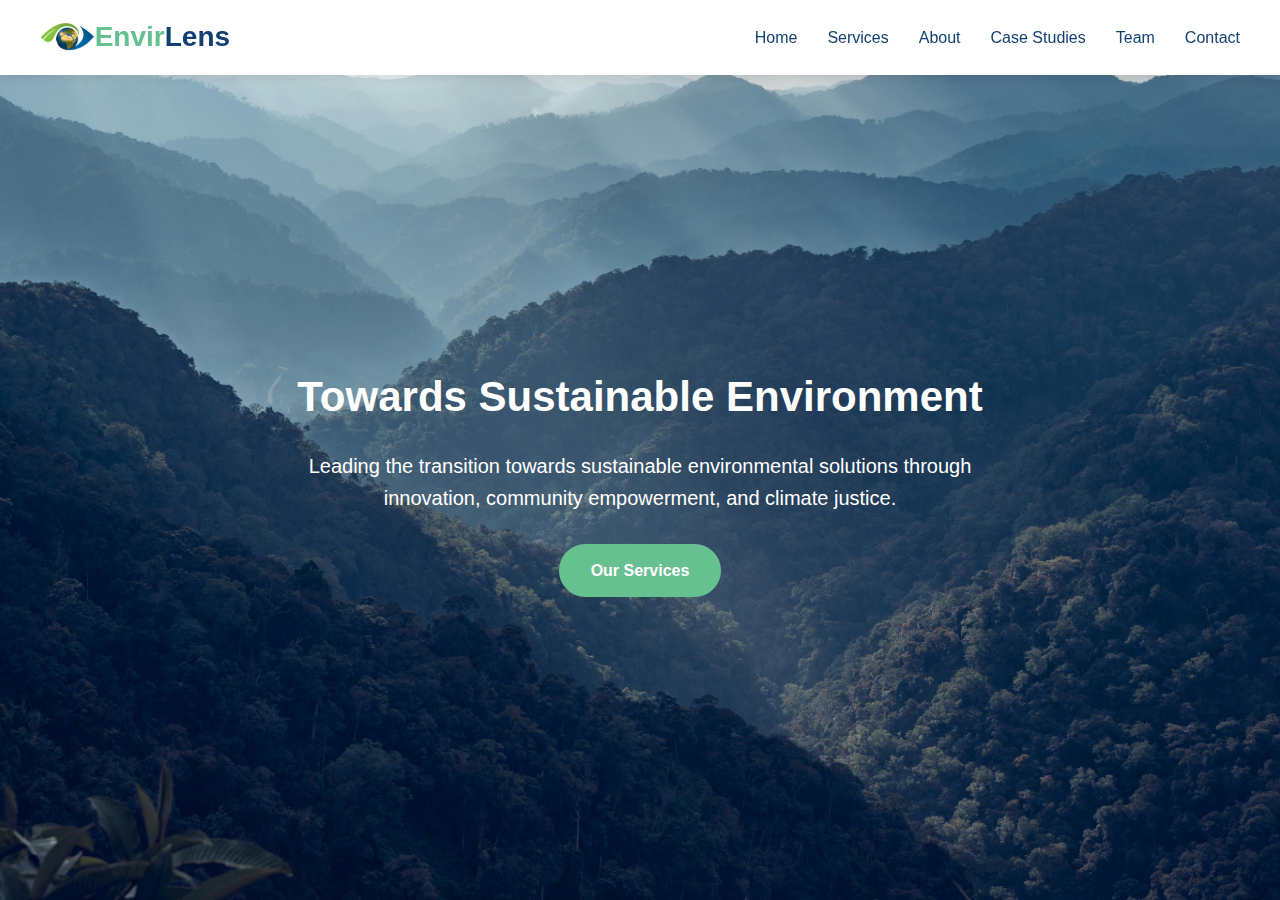
<file: index.html>
<!DOCTYPE html>
<html lang="en">
<head>
    <meta charset="UTF-8">
    <meta name="viewport" content="width=device-width, initial-scale=1.0">
    <title>EnvirLens - Towards Sustainable Environment</title>
    <link rel="stylesheet" href="https://cdnjs.cloudflare.com/ajax/libs/font-awesome/6.4.0/css/all.min.css">
    <link rel="stylesheet" href="css/main.css">
</head>
<body>
    <!-- Header & Navigation -->
    <header>
        <div class="container header-container">
            <div class="logo">
                <img src="files/images/logo_image.png" alt="" id="icon_img">
                <h1><span>Envir</span>Lens</h1>
            </div>
            <button class="mobile-menu-btn" id="mobileMenuBtn">
                <i class="fas fa-bars"></i>
            </button>
            <nav id="mainNav">
                <ul>
                    <li><a href="index.html">Home</a></li>
                    <li><a href="services.html">Services</a></li>
                    <li><a href="about.html">About</a></li>
                    <li><a href="studies.html">Case Studies</a></li>
                    <li><a href="team.html">Team</a></li>
                    <li><a href="contact.html">Contact</a></li>
                </ul>
            </nav>
        </div>
    </header>

    <!-- Hero Section -->
    <section class="hero" id="home">
        <div class="container">
            <h2>Towards Sustainable Environment</h2>
            <p>Leading the transition towards sustainable environmental solutions through innovation, community empowerment, and climate justice.</p>
            <a href="services.html" class="btn">Our Services</a>
        </div>
    </section>


    <script src="js/main.js"></script>
</body>
</html>
</file>
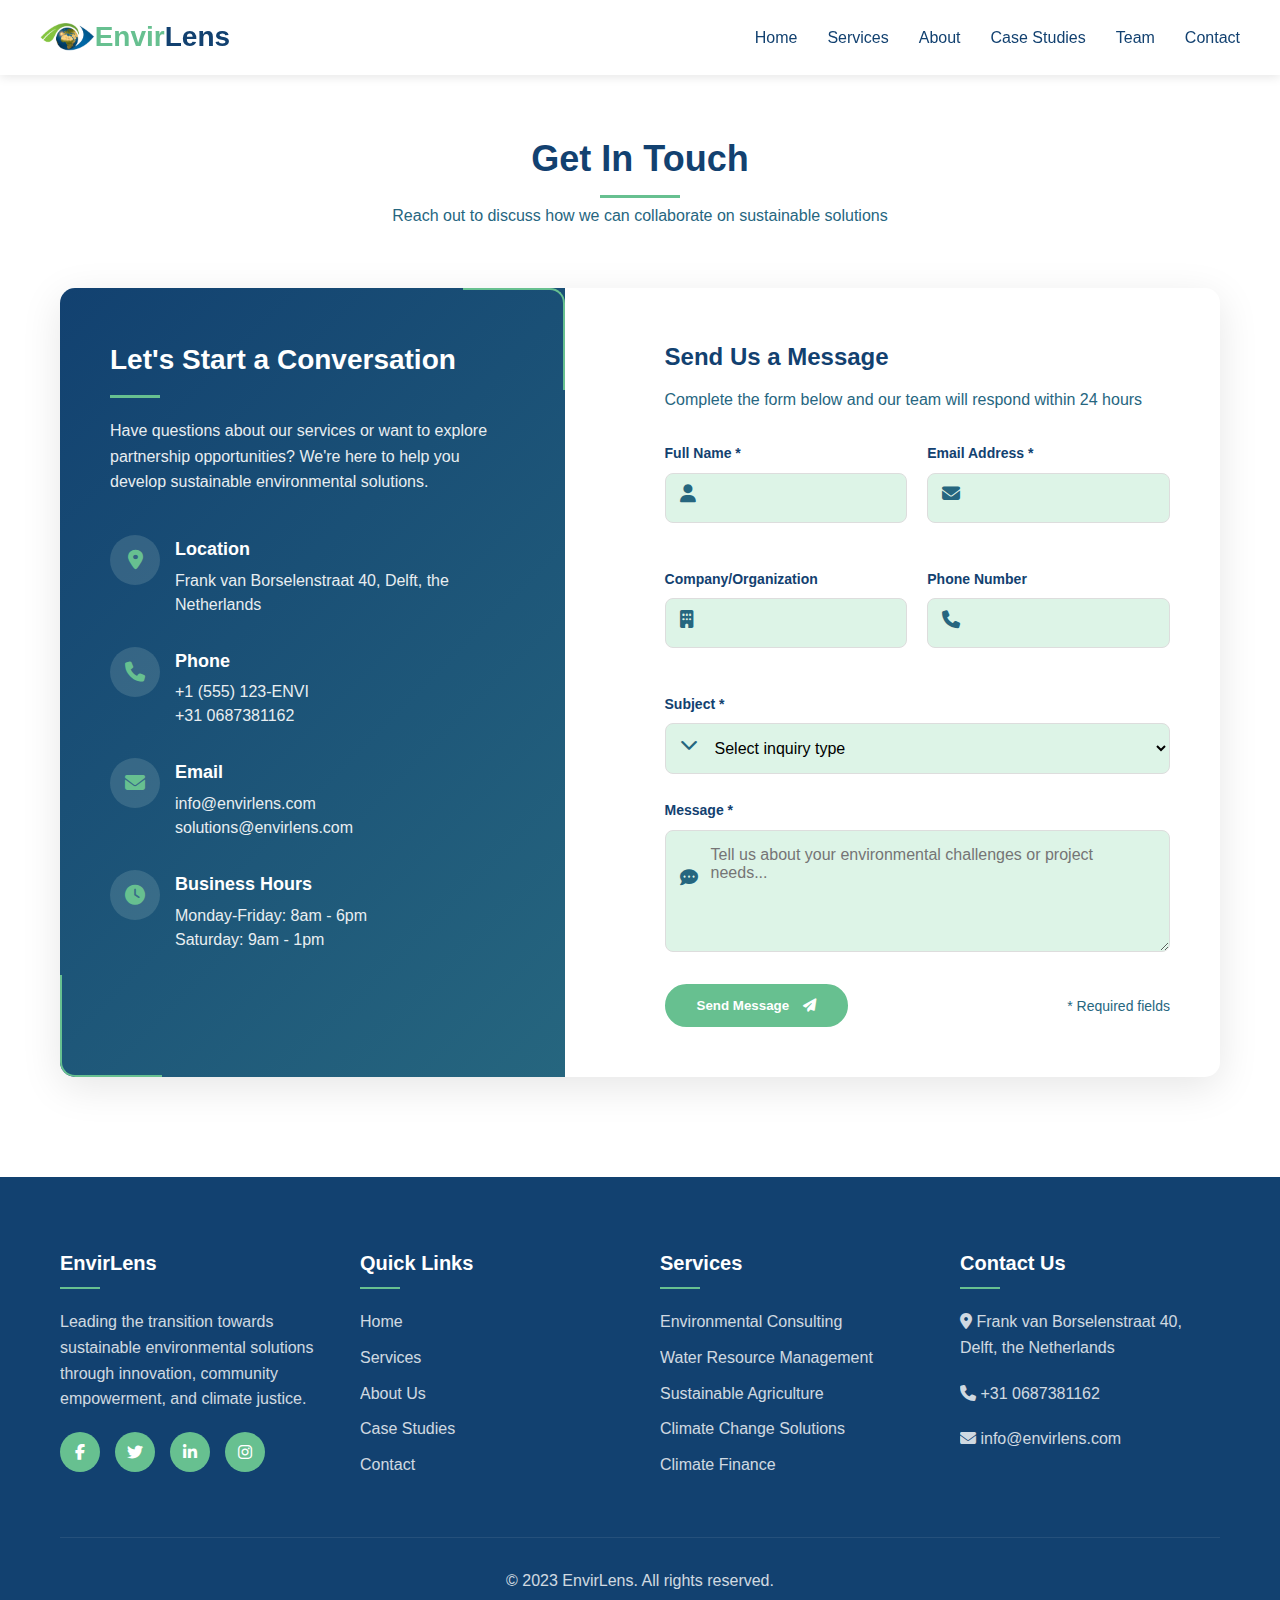
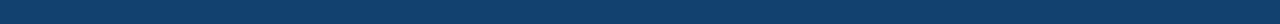
<file: contact.html>
<!DOCTYPE html>
<html lang="en">
<head>
    <meta charset="UTF-8">
    <meta name="viewport" content="width=device-width, initial-scale=1.0">
    <title>EnvirLens - Towards Sustainable Environment</title>
    <link rel="stylesheet" href="https://cdnjs.cloudflare.com/ajax/libs/font-awesome/6.4.0/css/all.min.css">
    <link rel="stylesheet" href="css/main.css">
</head>
<body>
    <!-- Header & Navigation -->
    <header>
        <div class="container header-container">
            <div class="logo">
                <img src="files/images/logo_image.png" alt="" id="icon_img">
                <h1><span>Envir</span>Lens</h1>
            </div>
            <button class="mobile-menu-btn" id="mobileMenuBtn">
                <i class="fas fa-bars"></i>
            </button>
            <nav id="mainNav">
                <ul>
                    <li><a href="index.html">Home</a></li>
                    <li><a href="services.html">Services</a></li>
                    <li><a href="about.html">About</a></li>
                    <li><a href="studies.html">Case Studies</a></li>
                    <li><a href="team.html">Team</a></li>
                    <li><a href="contact.html">Contact</a></li>
                </ul>
            </nav>
        </div>
    </header>

     <!-- Contact section -->
    <section class="contact" id="contact">
        <div class="container">
            <div class="section-title">
                <h2>Get In Touch</h2>
                <p>Reach out to discuss how we can collaborate on sustainable solutions</p>
            </div>
            
            <div class="contact-content">
                <div class="contact-info">
                    <h3>Let's Start a Conversation</h3>
                    <p>Have questions about our services or want to explore partnership opportunities? We're here to help you develop sustainable environmental solutions.</p>
                    
                    <div class="info-item">
                        <div class="info-icon">
                            <i class="fas fa-map-marker-alt"></i>
                        </div>
                        <div class="info-details">
                            <h4>Location</h4>
                            <p>Frank van Borselenstraat 40, Delft, the Netherlands</p>
                        </div>
                    </div>
                    
                    <div class="info-item">
                        <div class="info-icon">
                            <i class="fas fa-phone"></i>
                        </div>
                        <div class="info-details">
                            <h4>Phone</h4>
                            <p>+1 (555) 123-ENVI<br>+31 0687381162</p>
                        </div>
                    </div>
                    
                    <div class="info-item">
                        <div class="info-icon">
                            <i class="fas fa-envelope"></i>
                        </div>
                        <div class="info-details">
                            <h4>Email</h4>
                            <p>info@envirlens.com<br>solutions@envirlens.com</p>
                        </div>
                    </div>
                    
                    <div class="info-item">
                        <div class="info-icon">
                            <i class="fas fa-clock"></i>
                        </div>
                        <div class="info-details">
                            <h4>Business Hours</h4>
                            <p>Monday-Friday: 8am - 6pm<br>Saturday: 9am - 1pm</p>
                        </div>
                    </div>
                </div>
                
                <div class="contact-form-container">
                    <div class="form-header">
                        <h3>Send Us a Message</h3>
                        <p>Complete the form below and our team will respond within 24 hours</p>
                    </div>
                    
                    <form class="contact-form" id="contactForm">
                        <div class="form-row">
                            <div class="form-group">
                                <label for="name">Full Name *</label>
                                <input type="text" id="name" name="name" required>
                                <i class="fas fa-user input-icon"></i>
                            </div>
                            <div class="form-group">
                                <label for="email">Email Address *</label>
                                <input type="email" id="email" name="email" required>
                                <i class="fas fa-envelope input-icon"></i>
                            </div>
                        </div>
                        
                        <div class="form-row">
                            <div class="form-group">
                                <label for="company">Company/Organization</label>
                                <input type="text" id="company" name="company">
                                <i class="fas fa-building input-icon"></i>
                            </div>
                            <div class="form-group">
                                <label for="phone">Phone Number</label>
                                <input type="tel" id="phone" name="phone">
                                <i class="fas fa-phone input-icon"></i>
                            </div>
                        </div>
                        
                        <div class="form-group">
                            <label for="subject">Subject *</label>
                            <select id="subject" name="subject" required>
                                <option value="" disabled selected>Select inquiry type</option>
                                <option value="general">General Information</option>
                                <option value="consulting">Environmental Consulting</option>
                                <option value="water">Water Management</option>
                                <option value="agriculture">Sustainable Agriculture</option>
                                <option value="climate">Climate Solutions</option>
                                <option value="finance">Climate Finance</option>
                                <option value="partnership">Partnership Opportunity</option>
                                <option value="careers">Career Inquiry</option>
                                <option value="other">Other</option>
                            </select>
                            <i class="fas fa-chevron-down input-icon"></i>
                        </div>
                        
                        <div class="form-group">
                            <label for="message">Message *</label>
                            <textarea id="message" name="message" rows="5" required placeholder="Tell us about your environmental challenges or project needs..."></textarea>
                            <i class="fas fa-comment-dots input-icon textarea-icon"></i>
                        </div>
                        
                        <div class="form-footer">
                            <button type="submit" class="btn form-btn">
                                <span class="btn-text">Send Message</span>
                                <i class="fas fa-paper-plane"></i>
                            </button>
                            <p class="form-note">* Required fields</p>
                        </div>
                    </form>
                </div>
            </div>
        </div>
    </section>

    <!-- Footer -->
    <footer id="contact">
        <div class="container">
            <div class="footer-content">
                <div class="footer-column">
                    <h3>EnvirLens</h3>
                    <p>Leading the transition towards sustainable environmental solutions through innovation, community empowerment, and climate justice.</p>
                    <div class="social-links">
                        <a href="#"><i class="fab fa-facebook-f"></i></a>
                        <a href="#"><i class="fab fa-twitter"></i></a>
                        <a href="#"><i class="fab fa-linkedin-in"></i></a>
                        <a href="#"><i class="fab fa-instagram"></i></a>
                    </div>
                </div>
                
                <div class="footer-column">
                    <h3>Quick Links</h3>
                    <ul class="footer-links">
                        <li><a href="index.html">Home</a></li>
                        <li><a href="services.html">Services</a></li>
                        <li><a href="about.html">About Us</a></li>
                        <li><a href="studies.html">Case Studies</a></li>
                        <li><a href="contact.html">Contact</a></li>
                    </ul>
                </div>
                
                <div class="footer-column">
                    <h3>Services</h3>
                    <ul class="footer-links">
                        <li><a href="#">Environmental Consulting</a></li>
                        <li><a href="#">Water Resource Management</a></li>
                        <li><a href="#">Sustainable Agriculture</a></li>
                        <li><a href="#">Climate Change Solutions</a></li>
                        <li><a href="#">Climate Finance</a></li>
                    </ul>
                </div>
                
                <div class="footer-column">
                    <h3>Contact Us</h3>
                    <p><i class="fas fa-map-marker-alt"></i> Frank van Borselenstraat 40, Delft, the Netherlands</p>
                    <p><i class="fas fa-phone"></i> +31 0687381162</p>
                    <p><i class="fas fa-envelope"></i> info@envirlens.com</p>
                </div>
            </div>
            
            <div class="copyright">
                <p>&copy; 2023 EnvirLens. All rights reserved.</p>
            </div>
        </div>
    </footer>

    <script src="js/main.js"></script>
</body>
</html>
</file>
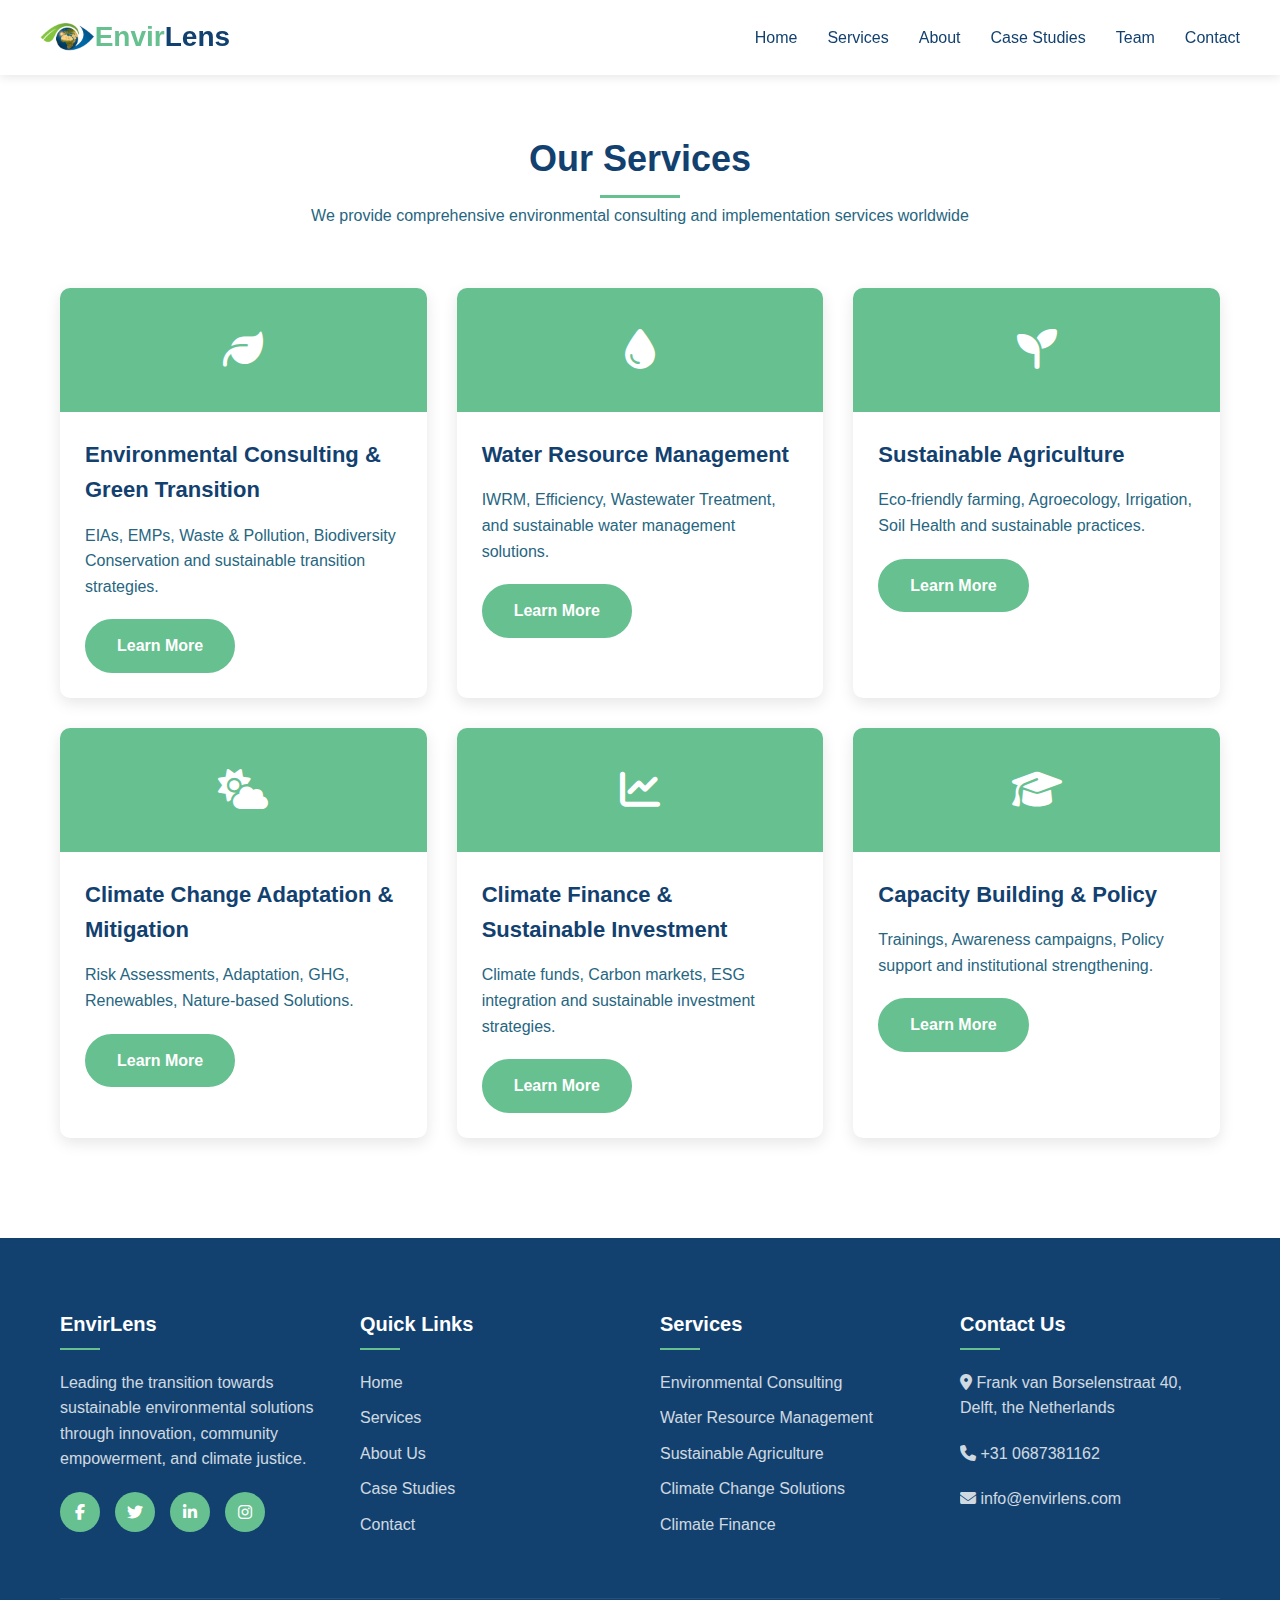
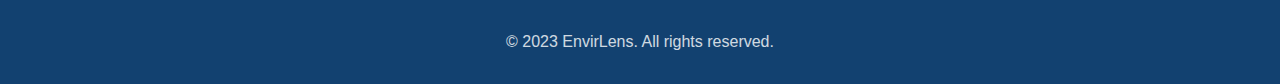
<file: services.html>
<!DOCTYPE html>
<html lang="en">
<head>
    <meta charset="UTF-8">
    <meta name="viewport" content="width=device-width, initial-scale=1.0">
    <title>EnvirLens - Towards Sustainable Environment</title>
    <link rel="stylesheet" href="https://cdnjs.cloudflare.com/ajax/libs/font-awesome/6.4.0/css/all.min.css">
    <link rel="stylesheet" href="css/main.css">
</head>
<body>
    <!-- Header & Navigation -->
    <header>
        <div class="container header-container">
            <div class="logo">
                <img src="files/images/logo_image.png" alt="" id="icon_img">
                <h1><span>Envir</span>Lens</h1>
            </div>
            <button class="mobile-menu-btn" id="mobileMenuBtn">
                <i class="fas fa-bars"></i>
            </button>
            <nav id="mainNav">
                <ul>
                    <li><a href="index.html">Home</a></li>
                    <li><a href="services.html">Services</a></li>
                    <li><a href="about.html">About</a></li>
                    <li><a href="studies.html">Case Studies</a></li>
                    <li><a href="team.html">Team</a></li>
                    <li><a href="contact.html">Contact</a></li>
                </ul>
            </nav>
        </div>
    </header>



    <!-- Services Section -->
    <section class="services" id="services">
        <div class="container">
            <div class="section-title">
                <h2>Our Services</h2>
                <p>We provide comprehensive environmental consulting and implementation services worldwide</p>
            </div>
            <div class="services-grid">
                <div class="service-card">
                    <div class="service-icon">
                        <i class="fas fa-leaf"></i>
                    </div>
                    <div class="service-content">
                        <h3>Environmental Consulting & Green Transition</h3>
                        <p>EIAs, EMPs, Waste & Pollution, Biodiversity Conservation and sustainable transition strategies.</p>
                        <a href="#" class="btn btn-outline">Learn More</a>
                    </div>
                </div>
                
                <div class="service-card">
                    <div class="service-icon">
                        <i class="fas fa-tint"></i>
                    </div>
                    <div class="service-content">
                        <h3>Water Resource Management</h3>
                        <p>IWRM, Efficiency, Wastewater Treatment, and sustainable water management solutions.</p>
                        <a href="#" class="btn btn-outline">Learn More</a>
                    </div>
                </div>
                
                <div class="service-card">
                    <div class="service-icon">
                        <i class="fas fa-seedling"></i>
                    </div>
                    <div class="service-content">
                        <h3>Sustainable Agriculture</h3>
                        <p>Eco-friendly farming, Agroecology, Irrigation, Soil Health and sustainable practices.</p>
                        <a href="#" class="btn btn-outline">Learn More</a>
                    </div>
                </div>
                
                <div class="service-card">
                    <div class="service-icon">
                        <i class="fas fa-cloud-sun"></i>
                    </div>
                    <div class="service-content">
                        <h3>Climate Change Adaptation & Mitigation</h3>
                        <p>Risk Assessments, Adaptation, GHG, Renewables, Nature-based Solutions.</p>
                        <a href="#" class="btn btn-outline">Learn More</a>
                    </div>
                </div>
                
                <div class="service-card">
                    <div class="service-icon">
                        <i class="fas fa-chart-line"></i>
                    </div>
                    <div class="service-content">
                        <h3>Climate Finance & Sustainable Investment</h3>
                        <p>Climate funds, Carbon markets, ESG integration and sustainable investment strategies.</p>
                        <a href="#" class="btn btn-outline">Learn More</a>
                    </div>
                </div>
                
                <div class="service-card">
                    <div class="service-icon">
                        <i class="fas fa-graduation-cap"></i>
                    </div>
                    <div class="service-content">
                        <h3>Capacity Building & Policy</h3>
                        <p>Trainings, Awareness campaigns, Policy support and institutional strengthening.</p>
                        <a href="#" class="btn btn-outline">Learn More</a>
                    </div>
                </div>
            </div>
        </div>
    </section>


    <!-- Footer -->
    <footer id="contact">
        <div class="container">
            <div class="footer-content">
                <div class="footer-column">
                    <h3>EnvirLens</h3>
                    <p>Leading the transition towards sustainable environmental solutions through innovation, community empowerment, and climate justice.</p>
                    <div class="social-links">
                        <a href="#"><i class="fab fa-facebook-f"></i></a>
                        <a href="#"><i class="fab fa-twitter"></i></a>
                        <a href="#"><i class="fab fa-linkedin-in"></i></a>
                        <a href="#"><i class="fab fa-instagram"></i></a>
                    </div>
                </div>
                
                <div class="footer-column">
                    <h3>Quick Links</h3>
                    <ul class="footer-links">
                        <li><a href="index.html">Home</a></li>
                        <li><a href="services.html">Services</a></li>
                        <li><a href="about.html">About Us</a></li>
                        <li><a href="studies.html">Case Studies</a></li>
                        <li><a href="contact.html">Contact</a></li>
                    </ul>
                </div>
                
                <div class="footer-column">
                    <h3>Services</h3>
                    <ul class="footer-links">
                        <li><a href="#">Environmental Consulting</a></li>
                        <li><a href="#">Water Resource Management</a></li>
                        <li><a href="#">Sustainable Agriculture</a></li>
                        <li><a href="#">Climate Change Solutions</a></li>
                        <li><a href="#">Climate Finance</a></li>
                    </ul>
                </div>
                
                <div class="footer-column">
                    <h3>Contact Us</h3>
                    <p><i class="fas fa-map-marker-alt"></i> Frank van Borselenstraat 40, Delft, the Netherlands</p>
                    <p><i class="fas fa-phone"></i> +31 0687381162</p>
                    <p><i class="fas fa-envelope"></i> info@envirlens.com</p>
                </div>
            </div>
            
            <div class="copyright">
                <p>&copy; 2023 EnvirLens. All rights reserved.</p>
            </div>
        </div>
    </footer>

    <script src="js/main.js"></script>
</body>
</html>
</file>
<file: css/main.css>
:root {
    --primary-light: #DDF4E7;
    --primary: #67C090;
    --secondary: #26667F;
    --dark: #124170;
    --white: #FFFFFF;
    --gray-light: #f5f5f5;
    --text: #333333;
}

* {
    margin: 0;
    padding: 0;
    box-sizing: border-box;
    font-family: 'Segoe UI', Tahoma, Geneva, Verdana, sans-serif;
}

body {
    color: var(--text);
    background-color: var(--white);
    line-height: 1.6;
}

.container {
    width: 100%;
    max-width: 1200px;
    margin: 0 auto;
    padding: 0 20px;
}

/* Header & Navigation */
header {
    background-color: var(--white);
    box-shadow: 0 2px 10px rgba(0, 0, 0, 0.1);
    position: fixed;
    width: 100%;
    top: 0;
    z-index: 1000;
}

.header-container {
    display: flex;
    justify-content: space-between;
    align-items: center;
    padding: 15px 0;
}

.logo {
    display: flex;
    align-items: center;
}

.logo h1 {
    color: var(--dark);
    font-size: 28px;
    font-weight: 700;
}

.logo span {
    color: var(--primary);
}

nav ul {
    display: flex;
    list-style: none;
}

nav ul li {
    margin-left: 30px;
}

nav ul li a {
    text-decoration: none;
    color: var(--dark);
    font-weight: 500;
    transition: color 0.3s;
    position: relative;
}

nav ul li a:hover {
    color: var(--primary);
}

nav ul li a::after {
    content: '';
    position: absolute;
    bottom: -5px;
    left: 0;
    width: 0;
    height: 2px;
    background-color: var(--primary);
    transition: width 0.3s;
}

nav ul li a:hover::after {
    width: 100%;
}

.mobile-menu-btn {
    display: none;
    background: none;
    border: none;
    font-size: 24px;
    color: var(--dark);
    cursor: pointer;
}


/* Services Section */
.services {
    padding: 100px 0;
}

.section-title {
    text-align: center;
    margin-bottom: 60px;
    margin-top: 30px;
}

.section-title h2 {
    font-size: 36px;
    color: var(--dark);
    margin-bottom: 15px;
    position: relative;
    display: inline-block;
}

.section-title h2::after {
    content: '';
    position: absolute;
    bottom: -10px;
    left: 50%;
    transform: translateX(-50%);
    width: 80px;
    height: 3px;
    background-color: var(--primary);
}

.section-title p {
    color: var(--secondary);
    max-width: 700px;
    margin: 0 auto;
}

.services-grid {
    display: grid;
    grid-template-columns: repeat(auto-fit, minmax(300px, 1fr));
    gap: 30px;
}

.service-card {
    background-color: var(--white);
    border-radius: 10px;
    overflow: hidden;
    box-shadow: 0 5px 15px rgba(0, 0, 0, 0.1);
    transition: transform 0.3s, box-shadow 0.3s;
}

.service-card:hover {
    transform: translateY(-10px);
    box-shadow: 0 15px 30px rgba(0, 0, 0, 0.15);
}

.service-icon {
    background-color: var(--primary);
    color: var(--white);
    font-size: 40px;
    padding: 30px;
    text-align: center;
}

.service-content {
    padding: 25px;
}

.service-content h3 {
    color: var(--dark);
    margin-bottom: 15px;
    font-size: 22px;
}

.service-content p {
    color: var(--secondary);
    margin-bottom: 20px;
}

/* About Section */
.about {
    padding: 100px 0;
}

.about-content {
    display: grid;
    grid-template-columns: 1fr 1fr;
    gap: 50px;
    align-items: center;
}

.about-text h2 {
    font-size: 36px;
    color: var(--dark);
    margin-bottom: 20px;
}

.about-text p {
    margin-bottom: 20px;
    color: var(--secondary);
}

.values-list {
    margin-top: 30px;
}

.values-list h3 {
    color: var(--dark);
    margin-bottom: 15px;
}

.values-grid {
    display: grid;
    grid-template-columns: repeat(auto-fit, minmax(200px, 1fr));
    gap: 15px;
}

.value-item {
    background-color: var(--primary-light);
    padding: 15px;
    border-radius: 8px;
    text-align: center;
    transition: transform 0.3s;
}

.value-item:hover {
    transform: translateY(-5px);
}

.value-item i {
    color: var(--primary);
    font-size: 24px;
    margin-bottom: 10px;
}

.about-image {
    border-radius: 10px;
    overflow: hidden;
    box-shadow: 0 10px 30px rgba(0, 0, 0, 0.15);
}

.about-image img {
    width: 100%;
    height: auto;
    display: block;
}

/* Approach Section */
.approach {
    padding: 100px 0;
    background-color: var(--primary-light);
}

.approach-grid {
    display: grid;
    grid-template-columns: repeat(auto-fit, minmax(300px, 1fr));
    gap: 30px;
}

.approach-card {
    background-color: var(--white);
    padding: 30px;
    border-radius: 10px;
    box-shadow: 0 5px 15px rgba(0, 0, 0, 0.1);
    text-align: center;
    transition: transform 0.3s;
}

.approach-card:hover {
    transform: translateY(-10px);
}

.approach-card i {
    font-size: 40px;
    color: var(--primary);
    margin-bottom: 20px;
}

.approach-card h3 {
    color: var(--dark);
    margin-bottom: 15px;
}

/* Footer */
footer {
    background-color: var(--dark);
    color: var(--white);
    padding: 70px 0 30px;
}

.footer-content {
    display: grid;
    grid-template-columns: repeat(auto-fit, minmax(250px, 1fr));
    gap: 40px;
    margin-bottom: 50px;
}

.footer-column h3 {
    font-size: 20px;
    margin-bottom: 20px;
    position: relative;
    padding-bottom: 10px;
}

.footer-column h3::after {
    content: '';
    position: absolute;
    bottom: 0;
    left: 0;
    width: 40px;
    height: 2px;
    background-color: var(--primary);
}

.footer-column p {
    margin-bottom: 20px;
    opacity: 0.8;
}

.footer-links {
    list-style: none;
}

.footer-links li {
    margin-bottom: 10px;
}

.footer-links a {
    color: var(--white);
    text-decoration: none;
    opacity: 0.8;
    transition: opacity 0.3s;
}

.footer-links a:hover {
    opacity: 1;
}

.social-links {
    display: flex;
    gap: 15px;
    margin-top: 20px;
}

.social-links a {
    display: flex;
    align-items: center;
    justify-content: center;
    width: 40px;
    height: 40px;
    background-color: rgba(255, 255, 255, 0.1);
    border-radius: 50%;
    color: var(--white);
    text-decoration: none;
    transition: background-color 0.3s;
}

.social-links a:hover {
    background-color: var(--primary);
}

.copyright {
    text-align: center;
    padding-top: 30px;
    border-top: 1px solid rgba(255, 255, 255, 0.1);
    opacity: 0.8;
}

/* Responsive Design */
@media (max-width: 992px) {
    .about-content {
        grid-template-columns: 1fr;
    }
    
    .about-image {
        order: -1;
    }
}

@media (max-width: 768px) {
    .header-container {
        padding: 15px 20px;
    }
    
    nav {
        position: fixed;
        top: 80px;
        left: -100%;
        width: 100%;
        height: calc(100vh - 80px);
        background-color: var(--white);
        transition: left 0.3s;
        z-index: 999;
    }
    
    nav.active {
        left: 0;
    }
    
    nav ul {
        flex-direction: column;
        padding: 30px;
    }
    
    nav ul li {
        margin: 15px 0;
    }
    
    .mobile-menu-btn {
        display: block;
    }
    
    .hero {
        padding: 140px 0 80px;
    }
    
    .hero h2 {
        font-size: 32px;
    }
    
    .hero p {
        font-size: 18px;
    }
    
    .services, .about, .approach {
        padding: 80px 0;
    }
}

@media (max-width: 576px) {
    .hero h2 {
        font-size: 28px;
    }
    
    .section-title h2 {
        font-size: 28px;
    }
    
    .service-card, .approach-card {
        padding: 20px;
    }
}



/* Case Studies page */
/* Case Studies Section */
.case-studies {
    padding: 100px 0;
    background-color: var(--white);
}

.case-filters {
    display: flex;
    justify-content: center;
    flex-wrap: wrap;
    gap: 15px;
    margin-bottom: 50px;
}

.filter-btn {
    padding: 10px 20px;
    background-color: var(--primary-light);
    color: var(--secondary);
    border: none;
    border-radius: 30px;
    font-weight: 600;
    cursor: pointer;
    transition: all 0.3s;
}

.filter-btn:hover, .filter-btn.active {
    background-color: var(--primary);
    color: var(--white);
}

.case-studies-grid {
    display: grid;
    grid-template-columns: repeat(auto-fit, minmax(300px, 1fr));
    gap: 30px;
    margin-bottom: 60px;
}

.case-study-card {
    background-color: var(--white);
    border-radius: 10px;
    overflow: hidden;
    box-shadow: 0 5px 20px rgba(0, 0, 0, 0.08);
    transition: transform 0.3s, box-shadow 0.3s;
    display: flex;
    flex-direction: column;
}

.case-study-card:hover {
    transform: translateY(-5px);
    box-shadow: 0 15px 30px rgba(0, 0, 0, 0.12);
}

.case-image {
    position: relative;
    height: 200px;
    overflow: hidden;
}

.case-image img {
    width: 100%;
    height: 100%;
    object-fit: cover;
    transition: transform 0.5s;
}

.case-study-card:hover .case-image img {
    transform: scale(1.05);
}

.case-category {
    position: absolute;
    top: 15px;
    right: 15px;
    background-color: var(--primary);
    color: var(--white);
    padding: 5px 12px;
    border-radius: 20px;
    font-size: 12px;
    font-weight: 600;
}

.case-content {
    padding: 25px;
    flex-grow: 1;
    display: flex;
    flex-direction: column;
}

.case-content h3 {
    color: var(--dark);
    margin-bottom: 15px;
    font-size: 20px;
}

.case-content p {
    color: var(--secondary);
    margin-bottom: 20px;
    flex-grow: 1;
}

.case-results {
    display: flex;
    justify-content: space-around;
    margin: 20px 0;
    padding: 15px 0;
    border-top: 1px solid var(--primary-light);
    border-bottom: 1px solid var(--primary-light);
}

.result-item {
    text-align: center;
}

.result-number {
    display: block;
    font-size: 24px;
    font-weight: 700;
    color: var(--primary);
}

.result-label {
    display: block;
    font-size: 12px;
    color: var(--secondary);
    margin-top: 5px;
}

.case-link {
    color: var(--dark);
    text-decoration: none;
    font-weight: 600;
    display: flex;
    align-items: center;
    transition: color 0.3s;
}

.case-link i {
    margin-left: 8px;
    transition: transform 0.3s;
}

.case-link:hover {
    color: var(--primary);
}

.case-link:hover i {
    transform: translateX(5px);
}

.case-studies-cta {
    text-align: center;
    padding: 40px;
    background-color: var(--primary-light);
    border-radius: 10px;
}

.case-studies-cta h3 {
    color: var(--dark);
    margin-bottom: 15px;
}

.case-studies-cta p {
    color: var(--secondary);
    margin-bottom: 25px;
    max-width: 600px;
    margin-left: auto;
    margin-right: auto;
}

/* Responsive adjustments */
@media (max-width: 768px) {
    .case-filters {
        gap: 10px;
    }
    
    .filter-btn {
        padding: 8px 15px;
        font-size: 14px;
    }
    
    .case-results {
        flex-direction: column;
        gap: 15px;
    }
    
    .case-studies-cta {
        padding: 30px 20px;
    }
}



/* team section */
/* Team Section */
.team {
    padding: 100px 0;
    background-color: var(--primary-light);
}

.team-grid {
    display: grid;
    grid-template-columns: repeat(auto-fit, minmax(300px, 1fr));
    gap: 30px;
    margin-bottom: 60px;
}

.team-member {
    background-color: var(--white);
    border-radius: 10px;
    overflow: hidden;
    box-shadow: 0 5px 20px rgba(0, 0, 0, 0.08);
    transition: transform 0.3s, box-shadow 0.3s;
}

.team-member:hover {
    transform: translateY(-5px);
    box-shadow: 0 15px 30px rgba(0, 0, 0, 0.12);
}

.team-member.founder {
    grid-column: 1 / -1;
    display: grid;
    grid-template-columns: 300px 1fr;
}

.member-image {
    position: relative;
    height: 300px;
    overflow: hidden;
}

.team-member:not(.founder) .member-image {
    height: 250px;
}

.member-image img {
    width: 100%;
    height: 100%;
    object-fit: cover;
    transition: transform 0.5s;
}

.team-member:hover .member-image img {
    transform: scale(1.05);
}

.member-overlay {
    position: absolute;
    top: 0;
    left: 0;
    width: 100%;
    height: 100%;
    background: linear-gradient(to top, rgba(18, 65, 112, 0.8), transparent);
    display: flex;
    align-items: flex-end;
    justify-content: center;
    opacity: 0;
    transition: opacity 0.3s;
    padding-bottom: 20px;
}

.team-member:hover .member-overlay {
    opacity: 1;
}

.social-links {
    display: flex;
    gap: 15px;
}

.social-links a {
    display: flex;
    align-items: center;
    justify-content: center;
    width: 40px;
    height: 40px;
    background-color: var(--primary);
    color: var(--white);
    border-radius: 50%;
    text-decoration: none;
    transition: background-color 0.3s, transform 0.3s;
}

.social-links a:hover {
    background-color: var(--dark);
    transform: translateY(-3px);
}

.member-info {
    padding: 25px;
}

.team-member.founder .member-info {
    display: flex;
    flex-direction: column;
    justify-content: center;
}

.member-info h3 {
    color: var(--dark);
    margin-bottom: 5px;
    font-size: 22px;
}

.position {
    color: var(--primary);
    font-weight: 600;
    margin-bottom: 5px;
}

.expertise {
    color: var(--secondary);
    font-style: italic;
    margin-bottom: 15px;
    font-size: 14px;
}

.member-details {
    margin-top: 15px;
}

.member-details p {
    color: var(--secondary);
    margin-bottom: 15px;
}

.expertise-list {
    list-style: none;
    margin-top: 15px;
}

.expertise-list li {
    margin-bottom: 8px;
    color: var(--secondary);
    display: flex;
    align-items: center;
}

.expertise-list i {
    color: var(--primary);
    margin-right: 10px;
    font-size: 14px;
}

.team-cta {
    text-align: center;
    padding: 40px;
    background-color: var(--white);
    border-radius: 10px;
    box-shadow: 0 5px 20px rgba(0, 0, 0, 0.08);
}

.team-cta h3 {
    color: var(--dark);
    margin-bottom: 15px;
}

.team-cta p {
    color: var(--secondary);
    margin-bottom: 25px;
    max-width: 600px;
    margin-left: auto;
    margin-right: auto;
}

/* Responsive adjustments */
@media (max-width: 992px) {
    .team-member.founder {
        grid-template-columns: 1fr;
    }
    
    .member-image {
        height: 250px;
    }
}

@media (max-width: 768px) {
    .team-grid {
        grid-template-columns: 1fr;
        max-width: 500px;
        margin-left: auto;
        margin-right: auto;
    }
    
    .team-cta {
        padding: 30px 20px;
    }
}

@media (max-width: 576px) {
    .member-info {
        padding: 20px;
    }
    
    .member-info h3 {
        font-size: 20px;
    }
}


/* contact sectiom */
/* Contact Section */
.contact {
    padding: 100px 0;
}

.contact-content {
    display: grid;
    grid-template-columns: 1fr 1.2fr;
    gap: 50px;
    background: var(--white);
    border-radius: 15px;
    box-shadow: 0 10px 40px rgba(0, 0, 0, 0.1);
    overflow: hidden;
}

.contact-info {
    padding: 50px;
    background: linear-gradient(135deg, var(--dark) 0%, var(--secondary) 100%);
    color: var(--white);
    position: relative;
}

.contact-info::before {
    content: '';
    position: absolute;
    top: 0;
    right: 0;
    width: 100px;
    height: 100px;
    border-top: 2px solid var(--primary);
    border-right: 2px solid var(--primary);
    border-top-right-radius: 15px;
}

.contact-info::after {
    content: '';
    position: absolute;
    bottom: 0;
    left: 0;
    width: 100px;
    height: 100px;
    border-bottom: 2px solid var(--primary);
    border-left: 2px solid var(--primary);
    border-bottom-left-radius: 15px;
}

.contact-info h3 {
    font-size: 28px;
    margin-bottom: 20px;
    position: relative;
    padding-bottom: 15px;
}

.contact-info h3::after {
    content: '';
    position: absolute;
    bottom: 0;
    left: 0;
    width: 50px;
    height: 3px;
    background-color: var(--primary);
}

.contact-info > p {
    margin-bottom: 40px;
    opacity: 0.9;
    line-height: 1.6;
}

.info-item {
    display: flex;
    margin-bottom: 30px;
    align-items: flex-start;
}

.info-icon {
    width: 50px;
    height: 50px;
    background: rgba(221, 244, 231, 0.15);
    border-radius: 50%;
    display: flex;
    align-items: center;
    justify-content: center;
    margin-right: 15px;
    flex-shrink: 0;
}

.info-icon i {
    color: var(--primary);
    font-size: 20px;
}

.info-details h4 {
    margin-bottom: 5px;
    font-size: 18px;
}

.info-details p {
    opacity: 0.9;
    line-height: 1.5;
}

.contact-form-container {
    padding: 50px;
}

.form-header {
    margin-bottom: 30px;
}

.form-header h3 {
    color: var(--dark);
    font-size: 24px;
    margin-bottom: 10px;
}

.form-header p {
    color: var(--secondary);
}

.contact-form {
    width: 100%;
}

.form-row {
    display: grid;
    grid-template-columns: 1fr 1fr;
    gap: 20px;
    margin-bottom: 20px;
}

.form-group {
    position: relative;
    margin-bottom: 25px;
}

.form-group label {
    display: block;
    margin-bottom: 8px;
    color: var(--dark);
    font-weight: 600;
    font-size: 14px;
}

.form-group input,
.form-group select,
.form-group textarea {
    width: 100%;
    padding: 15px 15px 15px 45px;
    border: 1px solid #ddd;
    border-radius: 8px;
    font-size: 16px;
    transition: all 0.3s;
    background-color: var(--primary-light);
}

.form-group input:focus,
.form-group select:focus,
.form-group textarea:focus {
    outline: none;
    border-color: var(--primary);
    box-shadow: 0 0 0 3px rgba(103, 192, 144, 0.2);
    background-color: var(--white);
}

.input-icon {
    position: absolute;
    left: 15px;
    top: 43px;
    color: var(--secondary);
    font-size: 18px;
    transition: color 0.3s;
}

.form-group input:focus + .input-icon,
.form-group select:focus + .input-icon {
    color: var(--primary);
}

.textarea-icon {
    top: 70px;
}

.form-group textarea {
    resize: vertical;
    min-height: 120px;
}

.form-footer {
    display: flex;
    align-items: center;
    justify-content: space-between;
    margin-top: 10px;
}

.form-btn {
    display: flex;
    align-items: center;
    padding: 15px 30px;
    border: none;
    cursor: pointer;
    transition: all 0.3s;
}

.form-btn i {
    margin-left: 10px;
    transition: transform 0.3s;
}

.form-btn:hover i {
    transform: translateX(5px);
}

.form-note {
    color: var(--secondary);
    font-size: 14px;
}

/* Responsive Design */
@media (max-width: 992px) {
    .contact-content {
        grid-template-columns: 1fr;
    }
    
    .contact-info {
        border-radius: 15px 15px 0 0;
    }
    
    .contact-form-container {
        border-radius: 0 0 15px 15px;
    }
}

@media (max-width: 768px) {
    .contact {
        background: var(--white);
    }
    
    .form-row {
        grid-template-columns: 1fr;
        gap: 0;
    }
    
    .contact-info,
    .contact-form-container {
        padding: 30px;
    }
    
    .form-footer {
        flex-direction: column;
        align-items: flex-start;
        gap: 15px;
    }
}

@media (max-width: 576px) {
    .contact-info,
    .contact-form-container {
        padding: 25px 20px;
    }
    
    .info-item {
        flex-direction: column;
    }
    
    .info-icon {
        margin-bottom: 15px;
    }
}



/* Hero Section */
.hero {
    background: url('../files/images/hero_img.jpg') no-repeat center center;
    background-size: 110%; /* start slightly zoomed */
    color: var(--white);
    padding: 160px 0 100px;
    text-align: center;
    min-height: 100vh;
    display: flex;
    align-items: center;
    position: relative;

    animation: panCamera 40s ease-in-out infinite alternate;
}

/* Smooth horizontal pan */
@keyframes panCamera {
    from { background-position: 0% center; }
    to   { background-position: 100% center; }
}



.hero .container {
    position: relative;
    z-index: 2;
}

.hero h2 {
    font-size: 42px;
    margin-bottom: 20px;
    font-weight: 700;
}

.hero p {
    font-size: 20px;
    max-width: 700px;
    margin: 0 auto 30px;
}

.btn {
    display: inline-block;
    padding: 12px 30px;
    background-color: var(--primary);
    color: var(--white);
    text-decoration: none;
    border-radius: 30px;
    font-weight: 600;
    transition: all 0.3s;
    border: 2px solid var(--primary);
}

.btn:hover {
    background-color: transparent;
    color: var(--primary);
}

/* styling the icon image */
#icon_img{
    height: 32px;
}

/* Responsive adjustments for hero-only layout */
@media (max-width: 768px) {
    .hero {
        padding: 140px 0 80px;
        min-height: 100vh;
    }
    
    .hero h2 {
        font-size: 32px;
    }
    
    .hero p {
        font-size: 18px;
        padding: 0 20px;
    }
}

@media (max-width: 576px) {
    .hero h2 {
        font-size: 28px;
    }
    
    
    .logo span {
        color: var(--primary);
    }

    .hero {
        padding: 60px 20px 20px; /* More padding at top for mobile header */
        background-size: 300%;
    }
    
    .hero::before {
        background-size: 150% auto; /* Larger background for better coverage on mobile */
    }

    #icon_img{
        height: 26px;
    }
}






/* Enhanced Approach Section */
.enhanced-approach {
    padding: 100px 0;
    background: linear-gradient(to bottom, var(--white) 0%, var(--primary-light) 100%);
}

.approach-content {
    display: grid;
    gap: 50px;
}

.approach-main p {
    font-size: 18px;
    line-height: 1.8;
    color: var(--secondary);
    margin-bottom: 25px;
    text-align: justify;
}

.approach-priorities {
    margin-top: 40px;
}

.approach-priorities h3 {
    color: var(--dark);
    font-size: 28px;
    margin-bottom: 30px;
    text-align: center;
    position: relative;
    padding-bottom: 15px;
}

.approach-priorities h3::after {
    content: '';
    position: absolute;
    bottom: 0;
    left: 50%;
    transform: translateX(-50%);
    width: 80px;
    height: 3px;
    background-color: var(--primary);
}

.priorities-grid {
    display: grid;
    grid-template-columns: repeat(auto-fit, minmax(300px, 1fr));
    gap: 30px;
}

.priority-item {
    background: var(--white);
    border-radius: 10px;
    padding: 25px;
    box-shadow: 0 5px 20px rgba(0, 0, 0, 0.08);
    transition: transform 0.3s, box-shadow 0.3s;
    display: flex;
    align-items: flex-start;
}

.priority-item:hover {
    transform: translateY(-5px);
    box-shadow: 0 15px 30px rgba(0, 0, 0, 0.12);
}

.priority-icon {
    width: 60px;
    height: 60px;
    background: var(--primary-light);
    border-radius: 50%;
    display: flex;
    align-items: center;
    justify-content: center;
    margin-right: 20px;
    flex-shrink: 0;
}

.priority-icon i {
    color: var(--primary);
    font-size: 24px;
}

.priority-content h4 {
    color: var(--dark);
    margin-bottom: 10px;
    font-size: 18px;
}

.priority-content p {
    color: var(--secondary);
    line-height: 1.6;
    font-size: 15px;
}

/* Responsive Design */
@media (max-width: 768px) {
    .priorities-grid {
        grid-template-columns: 1fr;
    }
    
    .priority-item {
        flex-direction: column;
        text-align: center;
    }
    
    .priority-icon {
        margin-right: 0;
        margin-bottom: 15px;
        align-self: center;
    }
    
    .approach-main p {
        text-align: left;
    }
}

@media (max-width: 576px) {
    .enhanced-approach {
        padding: 80px 0;
    }
    
    .approach-main p {
        font-size: 16px;
    }
    
    .priority-item {
        padding: 20px;
    }
}
</file>
